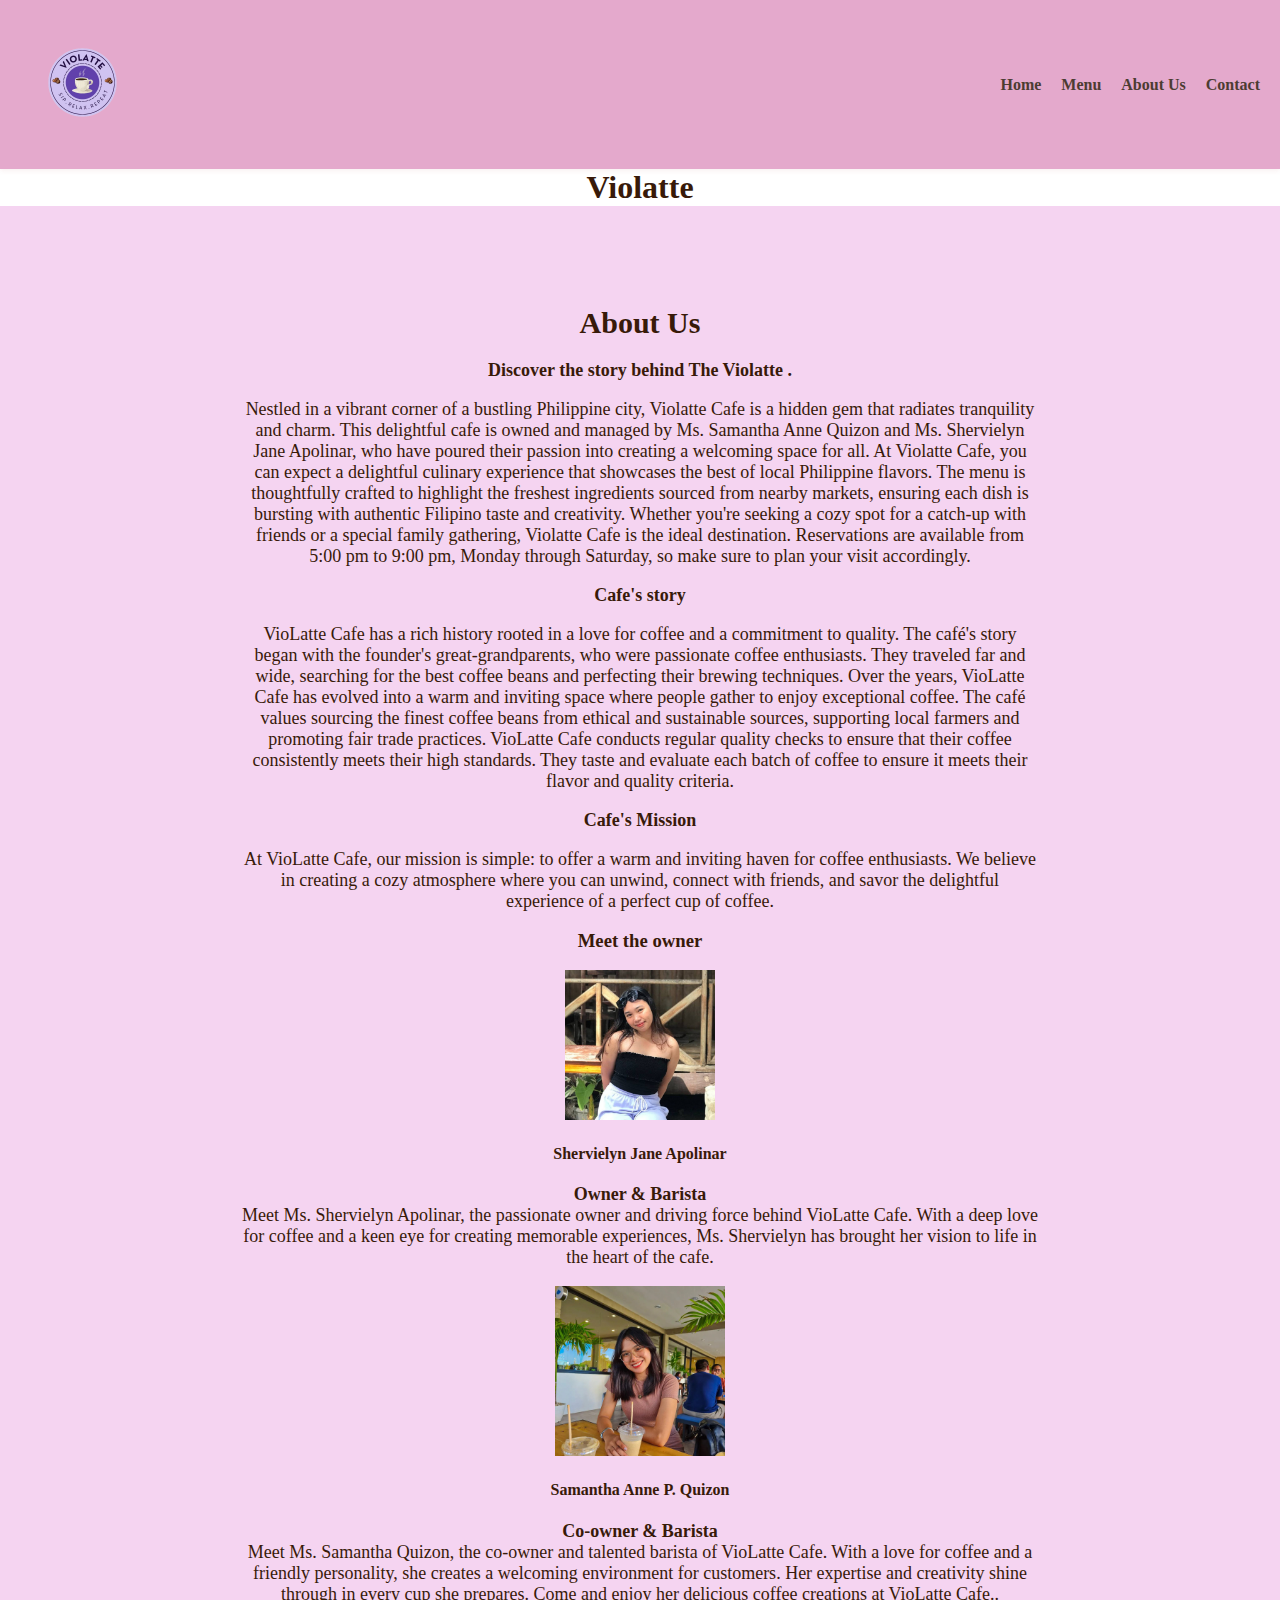
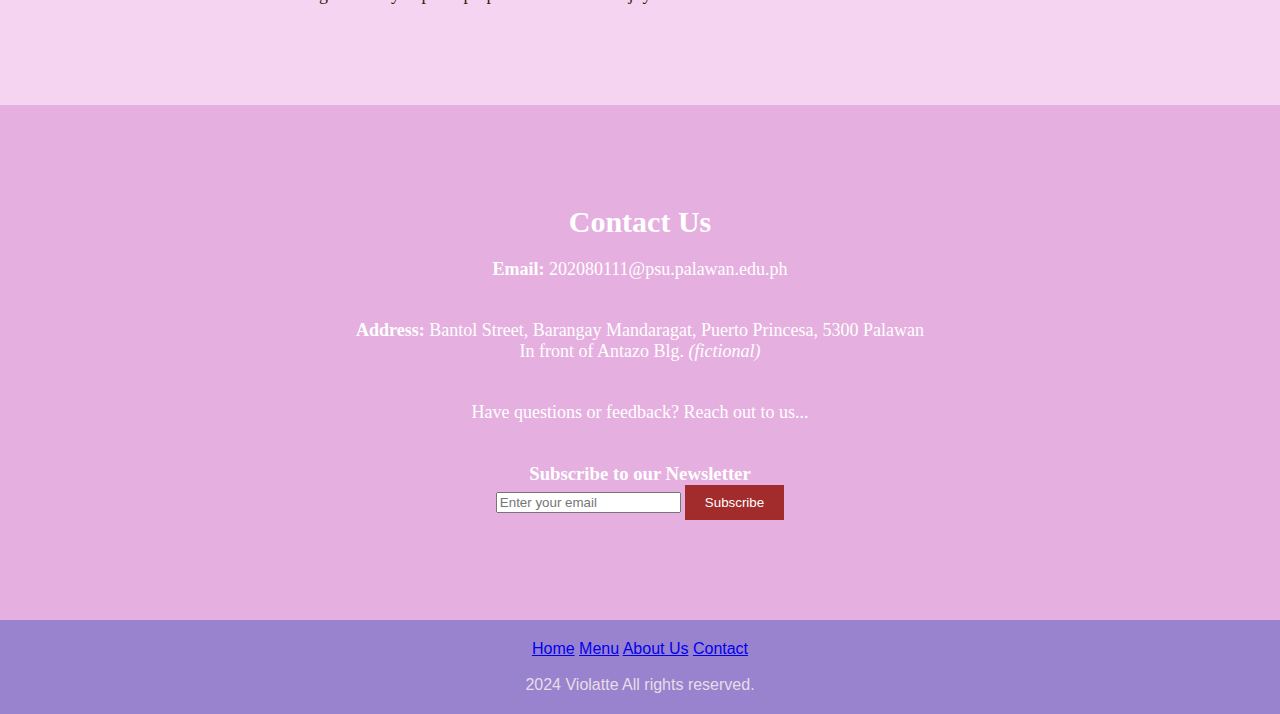
<file: AboutUs.html>
<!DOCTYPE html>
<html lang="en">
<head>
    <meta charset="UTF-8">
    <meta name="viewport" content="width=device-width, initial-scale=1.0">
    <link rel="stylesheet" href="https://cdnjs.cloudflare.com/ajax/libs/font-awesome/5.15.3/css/all.min.css"/>
    <link rel="stylesheet" href="css/AboutUs.css">
    <title>VIOLATTE</title>
</head>
<body>
    <header>
        <nav>
            <div class="logo">
                <img src="image/logo.png" alt="Violatte">
            </div>
            <ul>
                <li><a href="index.html">Home</a>
                </li>
                <li><a href="Menu.html">Menu</a></li>
                <li><a href="AboutUs.html">About Us</a></li>
                <li><a href="Contacts.html">Contact</a></li>
            </ul>
        </nav>
    </header>
        <h1>Violatte</h1>
      </section>
      <section id="about" class="about">
          <h2>About Us</h2>
          <p><strong>Discover the story behind The Violatte .</strong></p><br>
          <p>Nestled in a vibrant corner of a bustling Philippine city, Violatte Cafe is a hidden gem that radiates tranquility and charm. This delightful cafe is owned and managed by Ms. Samantha Anne Quizon and Ms. Shervielyn Jane Apolinar, who have poured their passion into creating a welcoming space for all.
              At Violatte Cafe, you can expect a delightful culinary experience that showcases the best of local Philippine flavors. The menu is thoughtfully crafted to highlight the freshest ingredients sourced from nearby markets, ensuring each dish is bursting with authentic Filipino taste and creativity.
              Whether you're seeking a cozy spot for a catch-up with friends or a special family gathering, Violatte Cafe is the ideal destination. Reservations are available from 5:00 pm to 9:00 pm, Monday through Saturday, so make sure to plan your visit accordingly.
          </p><br>
              <p><strong>Cafe's story</strong></p><br>
              <p>VioLatte Cafe has a rich history rooted in a love for coffee and a commitment to quality. The café's story began with the founder's great-grandparents, who were passionate coffee enthusiasts. They traveled far and wide, searching for the best coffee beans and perfecting their brewing techniques.
  
  Over the years, VioLatte Cafe has evolved into a warm and inviting space where people gather to enjoy exceptional coffee. The café values sourcing the finest coffee beans from ethical and sustainable sources, supporting local farmers and promoting fair trade practices.
  
  VioLatte Cafe conducts regular quality checks to ensure that their coffee consistently meets their high standards. They taste and evaluate each batch of coffee to ensure it meets their flavor and quality criteria. 
          </p><br>
  <p><strong>Cafe's Mission</strong> </p><br>
  <p> At VioLatte Cafe, our mission is simple: to offer a warm and inviting haven for coffee enthusiasts. We believe in creating a cozy atmosphere where you can unwind, connect with friends, and savor the delightful experience of a perfect cup of coffee.</p>
           <br> 
          <div class="meet-the-team">
              <h3>Meet the owner</h3>
              <br>
              <div class="team-member">
                  <img src="image/shervielyn.jpg" alt="Owner">
                  <h4>Shervielyn Jane Apolinar</h4>
                  <p><strong>Owner & Barista</strong></p>
                  <p>Meet Ms. Shervielyn Apolinar, the passionate owner and driving force behind VioLatte Cafe. With a deep love for coffee and a keen eye for creating memorable experiences, Ms. Shervielyn has brought her vision to life in the heart of the cafe.</p>
                <br> <div class="member">
                  <img src="image/samantha.jpg" alt="barista">
                  <h4>Samantha Anne P. Quizon</h4>
                  <p><strong>Co-owner & Barista</strong></p>
                  <p>Meet Ms. Samantha Quizon, the co-owner and talented barista of VioLatte Cafe. With a love for coffee and a friendly personality, she creates a welcoming environment for customers. Her expertise and creativity shine through in every cup she prepares. Come and enjoy her delicious coffee creations at VioLatte Cafe..</p>
              
              </div>
      </section>
  
      <section id="contact" class="contact">
          <h2>Contact Us</h2>
          <p><b> Email:</b> 202080111@psu.palawan.edu.ph</p>
          <p><b>Address: </b>Bantol Street, Barangay Mandaragat, Puerto Princesa, 5300 Palawan
          <br> In front of Antazo Blg.<i> (fictional)</i></p>
          <p>Have questions or feedback? Reach out to us...</p>
          <h3>Subscribe to our Newsletter</h3>
          <form action="#" method="POST">
              <input type="email" name="email" placeholder="Enter your email" required>
              <button type="submit">Subscribe</button>
          </form>
      </section>
  
      <footer>
          
      <div class="quick-links">
          <ul>
              <li><a href="index.html">Home</a>
              <a href="Menu.html">Menu</a>
              <a href="AboutUs.html">About Us</a>
              <a href="Contacts.html">Contact</a></li>
          </ul>
          
      </div>
      <br>
      <p> 2024 Violatte All rights reserved.</p>
  </footer>
  
    

    </body>
    </html>
</file>
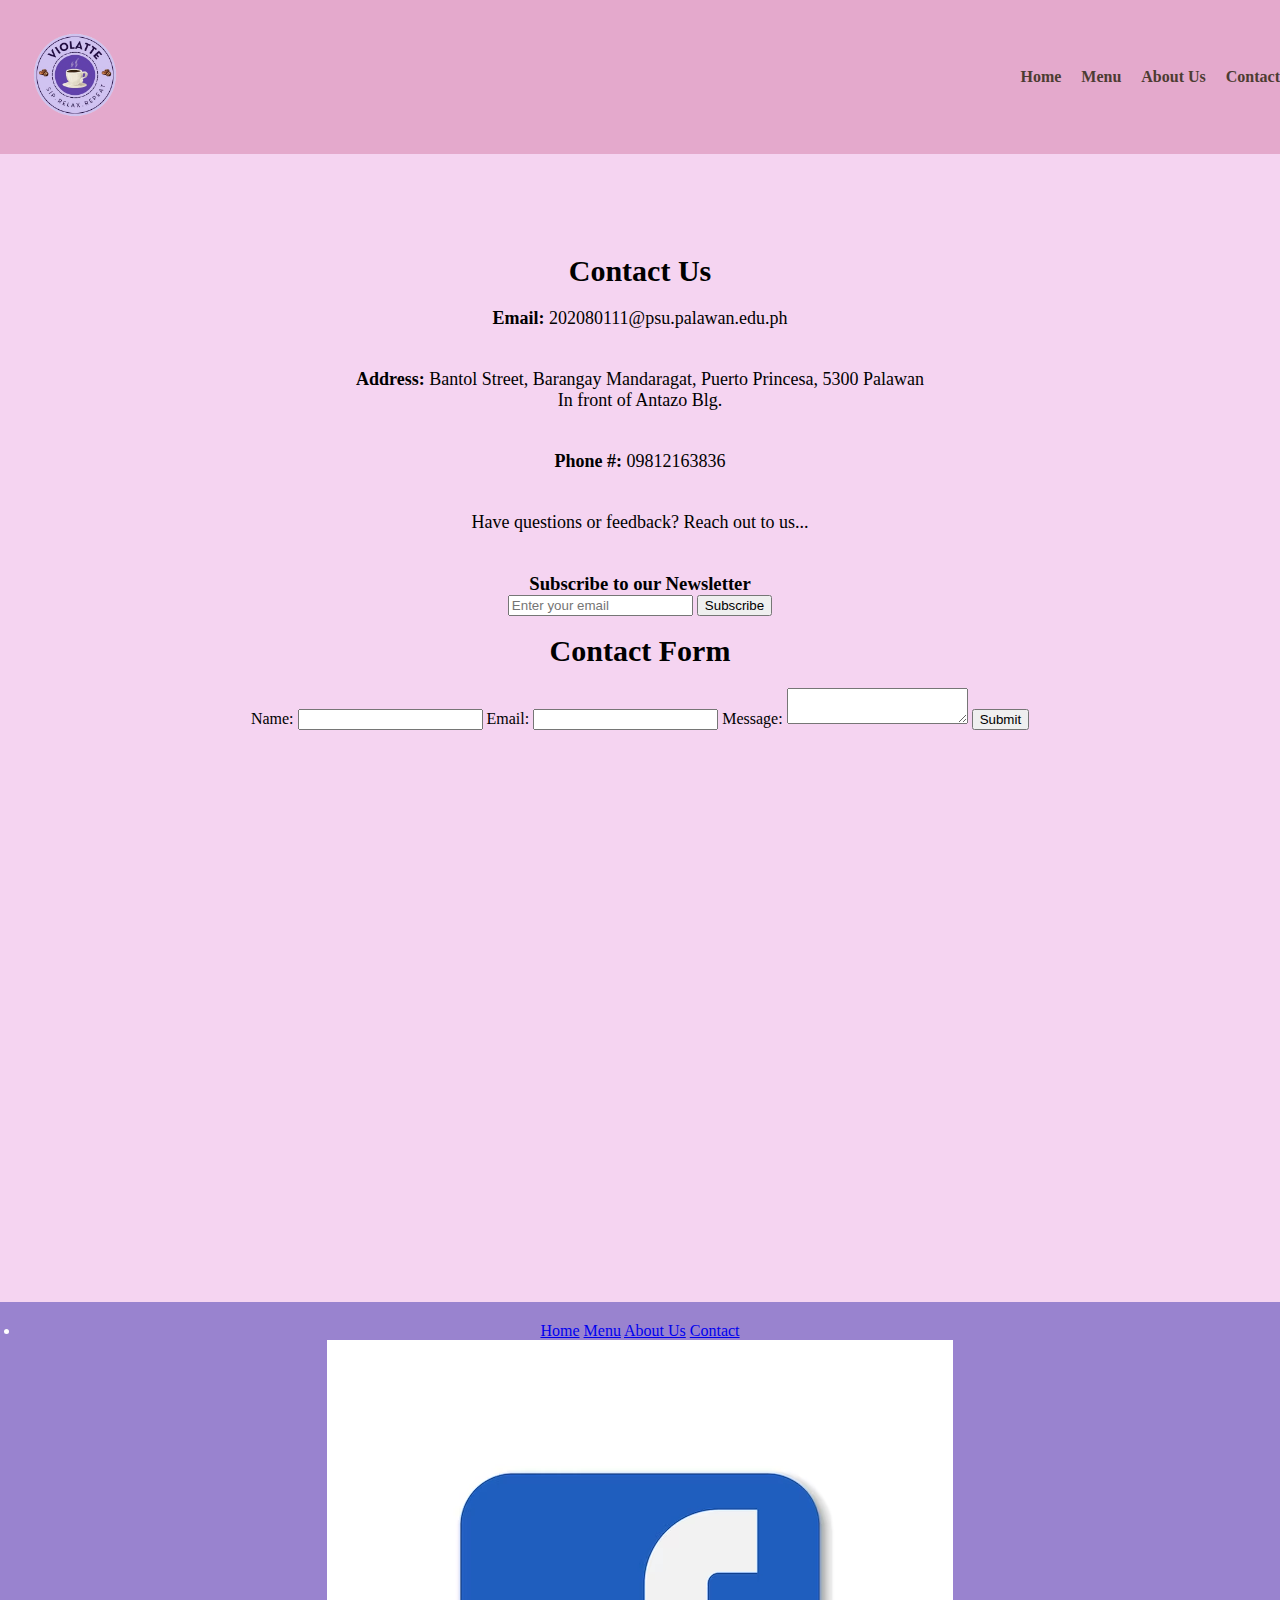
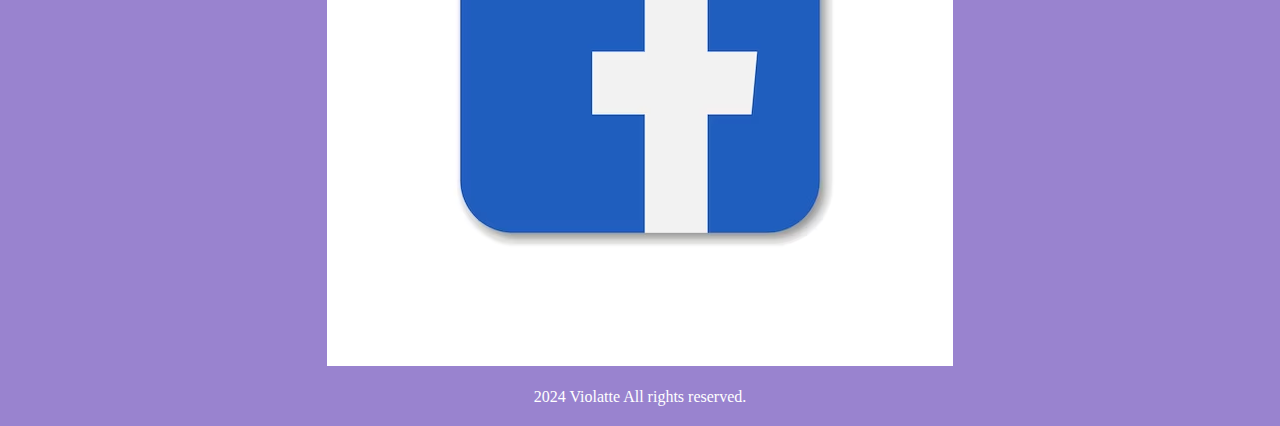
<file: Contacts.html>
<!DOCTYPE html>
<html lang="en">
<head>
    <!DOCTYPE html>
<html lang="en">
<head>
    <meta charset="UTF-8">
    <meta name="viewport" content="width=device-width, initial-scale=1.0">
    <link rel="stylesheet" href="https://cdnjs.cloudflare.com/ajax/libs/font-awesome/5.15.3/css/all.min.css"/>
    <link rel="stylesheet" href="css/style.css">
    <title>VIOLATTE</title>
</head>
<body>
    <header>
        <nav>
            <div class="logo">
                <img src="image/logo.png" alt="VioLatte">
            </div>
            <ul>
                <li><a href="index.html">Home</a>
                </li>
                <li><a href="Menu.html">Menu</a></li>
                <li><a href="AboutUs.html">About Us</a></li>
                <li><a href="Contacts.html">Contact</a></li>
            </ul>
        </nav>
</head>
<body>
   <section id="contact" class="contact">
      <h2>Contact Us</h2>
      <p><b> Email:</b> 202080111@psu.palawan.edu.ph</p>
      <p><b>Address: </b>Bantol Street, Barangay Mandaragat, Puerto Princesa, 5300 Palawan
      <br> In front of Antazo Blg.<i></i></p>
      <p><b> Phone #:</b> 09812163836</p>
      <p>Have questions or feedback? Reach out to us...</p>
      <h3>Subscribe to our Newsletter</h3>
      <form action="#" method="POST">
          <input type="email" name="email" placeholder="Enter your email" required>
          <button type="submit">Subscribe</button>
      </form>
      <div class="container">
          <br>
          <h2>Contact Form</h2>
          <form action="submit_form.php" method="post">
              <label for="name">Name:</label>
              <input type="text" id="name" name="name" required>
  
              <label for="email">Email:</label>
              <input type="text" id="email" name="email" required>
  
              <label for="message">Message:</label>
              <textarea id="message" name="message" required></textarea>
  
              <input type="submit" value="Submit">
          </form><br>
          <iframe src="https://www.google.com/maps/embed?pb=!1m18!1m12!1m3!1d15728.81832251907!2d118.7203830871582!3d9.748731300000019!2m3!1f0!2f0!3f0!3m2!1i1024!2i768!4f13.1!3m3!1m2!1s0x33b56357bd719681%3A0xaa1917726b3c2170!2sNew%20Buncag%20(Bgy%20Mandaragat%20Bgy%20Hall)!5e0!3m2!1sen!2sph!4v1706334330949!5m2!1sen!2sph" width="600" height="450" style="border:0;" allowfullscreen="" loading="lazy" referrerpolicy="no-referrer-when-downgrade"></iframe>
      </div>
  </section>


  <footer>
      
  <div class="quick-links">
      <ul>
          <li><a href="index.html">Home</a>
          <a href="Menu.html">Menu</a>
          <a href="AboutUs.html">About Us</a>
          <a href="Contacts.html">Contact</a></li>
      </ul>
      <a href="https://www.facebook.com/profile.php?id=61555661445106"><img src="./image/fb logo.jpg" alt="fb logo"></a>
  </div>
  <br>
  <p> 2024 Violatte All rights reserved.</p>
</footer>
</file>
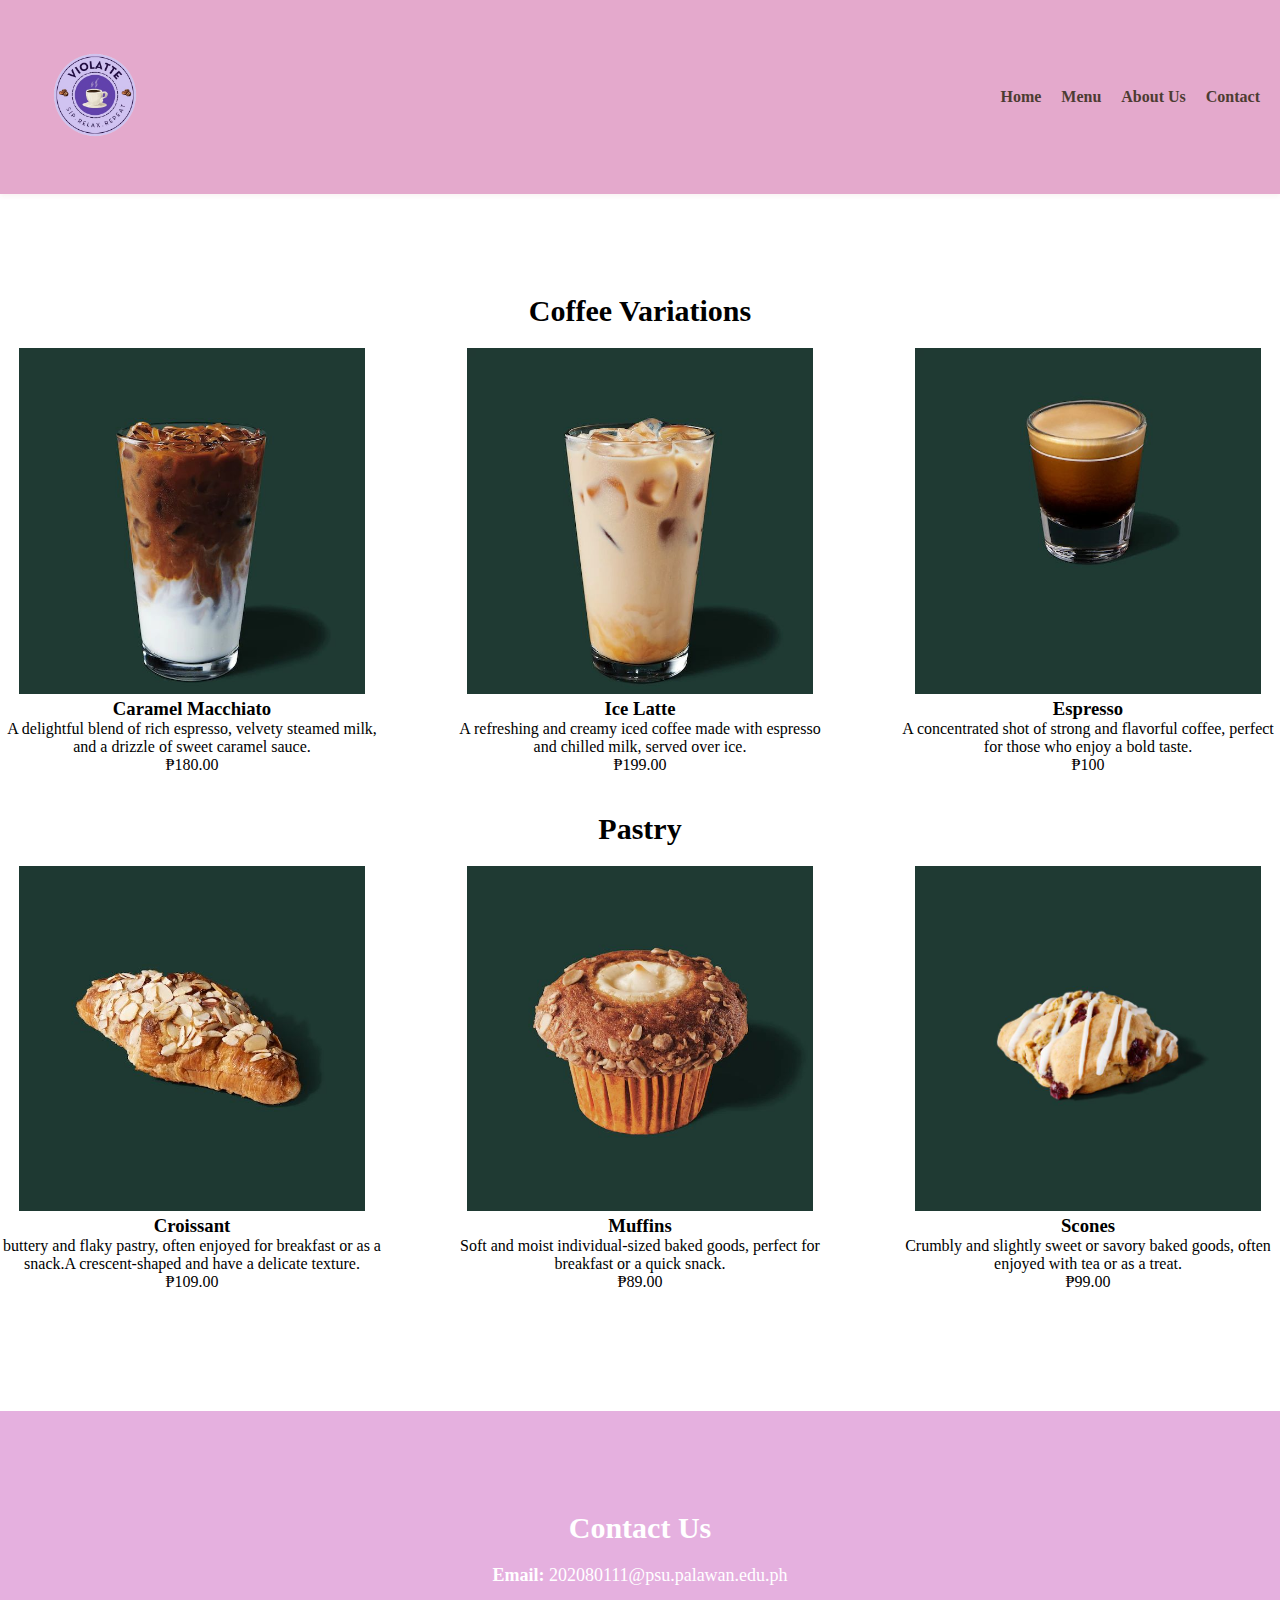
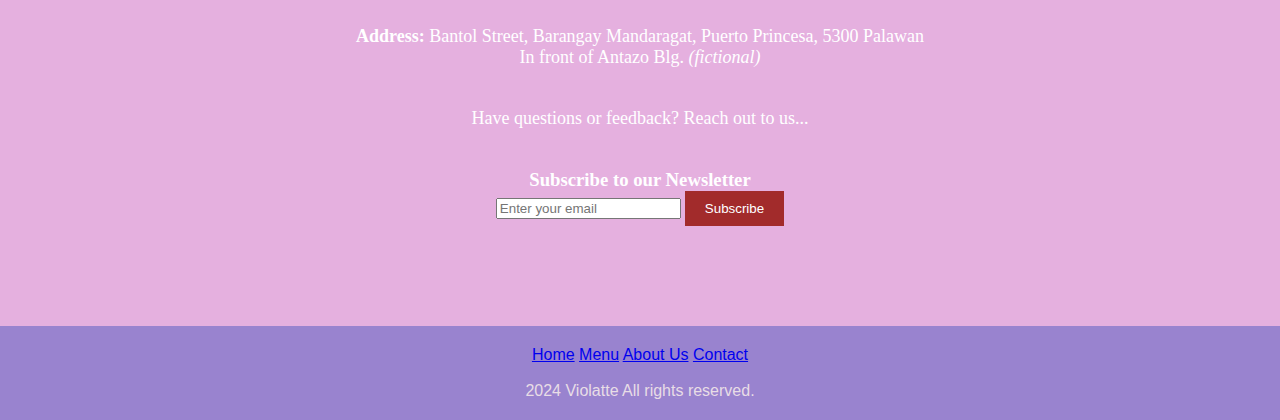
<file: Menu.html>
<!DOCTYPE html>
<html lang="en">
<head>
    <meta charset="UTF-8">
    <meta name="viewport" content="width=device-width, initial-scale=1.0">
    <link rel="stylesheet" href="https://cdnjs.cloudflare.com/ajax/libs/font-awesome/5.15.3/css/all.min.css"/>
    <link rel="stylesheet" href="css/menu.css">
    <title>VIOLATTE</title>
</head>
<body>
   
    <header>
        <nav>
            <div class="logo">
                <img src="image/logo.png" alt="Violatte">
            </div>
            <ul>
                <li><a href="index.html">Home</a>
                </li>
                <li><a href="Menu.html">Menu</a></li>
                <li><a href="AboutUs.html">About Us</a></li>
                <li><a href="Contacts.html">Contact</a></li>
            </ul>
        </nav>
    </header>
   
 <!-- Menus -->
 <section id="menu" class="menu">
    <section id="CoffeeVariations">
       <h2>Coffee Variations</h2>
       <div class="coffee_row">
           <div class="coffee_item">
               <img src="image/Caramel_Macchiato.jpg" alt="Caramel Macchiato">
               <h3>Caramel Macchiato</h3>
               <p>A delightful blend of rich espresso, velvety steamed milk, and a drizzle of sweet caramel sauce.</p>
               <p class="price">₱180.00</p>
           </div>
           <div class="coffee_item">
               <img src="image/ice_latte.jpg" alt="Ice Latte">
               <h3>Ice Latte</h3>
               <p>A refreshing and creamy iced coffee made with espresso and chilled milk, served over ice.</p>
               <p class="price">₱199.00</p>
           </div>
           <div class="coffee_item">
               <img src="image/espresso.jpg" alt="Espresso">
               <h3>Espresso</h3>
               <p>A concentrated shot of strong and flavorful coffee, perfect for those who enjoy a bold taste.</p>
               <p class="price">₱100</p>
           </div>
       </div>
   </section>
   <!-- Pastry --> <br>
   <section id="PastryVariations">
       <h2><center>Pastry</center></h2>
       <div class="pastry_row">
           <div class="pastry_item">
               <img src="image/croissant.jpg" alt="Croissants">
               <h3>Croissant</h3>
               <p> buttery and flaky pastry, often enjoyed for breakfast or as a snack.A crescent-shaped and have a delicate texture.</p>
               <p class="price">₱109.00</p>
           </div>
           <div class="pastry_item">
               <img src="image/muffins.jpg" alt="Muffins">
               <h3>Muffins</h3>
               <p> Soft and moist individual-sized baked goods, perfect for breakfast or a quick snack.</p>
               <p class="price">₱89.00</p>
           </div>
           <div class="pastry_item">
               <img src="image/scones.jpg" alt="Scones">
               <h3>Scones</h3>
               <p>Crumbly and slightly sweet or savory baked goods, often enjoyed with tea or as a treat.</p>
               <p class="price">₱99.00</p>
           </div>
       </div>
   </section>
    
   
       
    </section>

    <section id="contact" class="contact">
        <h2>Contact Us</h2>
        <p><b> Email:</b> 202080111@psu.palawan.edu.ph</p>
        <p><b>Address: </b>Bantol Street, Barangay Mandaragat, Puerto Princesa, 5300 Palawan
        <br> In front of Antazo Blg.<i> (fictional)</i></p>
        <p>Have questions or feedback? Reach out to us...</p>
        <h3>Subscribe to our Newsletter</h3>
        <form action="#" method="POST">
            <input type="email" name="email" placeholder="Enter your email" required>
            <button type="submit">Subscribe</button>
        </form>
    </section>

    <footer>
        
    <div class="quick-links">
        <ul>
            <li><a href="index.html">Home</a>
            <a href="Menu.html">Menu</a>
            <a href="AboutUs.html">About Us</a>
            <a href="Contacts.html">Contact</a></li>
        </ul>
        
    </div>
    <br>
    <p> 2024 Violatte All rights reserved.</p>
</footer>
</file>
<file: css/AboutUs.css>
/* Reset some default styles */
body, h1, h2, h3, p, ul, li {
    margin: 0;
    padding: 0;
}
body {
    font-family: cursive, handwriting;
    background-size: auto 90%;
    color: #381a09;
}

header {
    background-color: #e4a9cc;
    box-shadow: 0 2px 5px rgba(249, 241, 241, 0.985);
    padding: 20px;
}


nav {
    display: flex;
    justify-content: space-between;
    align-items: center;
}

.logo img {
    max-width: 150px;
}

.Logo1 img {
    max-width: 250px;
}
nav ul {
    list-style: none;
    display: flex;
    gap: 20px;
}
.about {
    padding: 100px 0;
    text-align: center;
    background-color: #f5d4f1;
}

.about h2 {
    font-size: 30px;
    margin-bottom: 20px;
}

.about p {
    font-size: 18px;
    max-width: 800px;
    margin: 0 auto;
}
nav a {
    text-decoration: none;
    color: #4c3c32;
    font-weight: bold;
    transition: color 0.3s;
}

nav a:hover {
    color: #7e685b;
}
h1{
text-align: center;
}
nav {
    display: flex;
    justify-content: space-between;
    align-items: center;
}

.logo img {
    max-width: 125px;
}
.team-member img {
    width: 150px; 
    height: auto; 
}
.member img {
    width: 170px; 
    height: auto; 
}
  .mission h2{
    text-align: center;
}
 .hero {
        text-align: center;
        padding: 150px 0;
        background-image: url('hero-bg.jpg');
        background-size: cover;
        color: rgb(11, 11, 11);
    }
    
    .hero h1 {
        font-size: 36px;
        margin-bottom: 20px;
    }
    
    .hero p {
        font-size: 18px;
        margin-bottom: 40px;
  }
/* CONTACT */
 .contact {
    padding: 100px 0;
    text-align: center;
    background-color: #e5b0df;
    color: #ffffff;
}

.contact h2 {
    font-size: 30px;
    margin-bottom: 20px;
}

.contact p {
    font-size: 18px;
    margin-bottom: 40px;
}
button[type="submit"] {
    background-color: rgb(162, 43, 43);
    color: white;
    border: none;
    padding: 10px 20px;
    cursor: pointer;
}
footer {
    font-family: Arial, sans-serif;
    background-color: #9983cf;
    color: #e8dde6;
    text-align: center;
    padding: 20px 0;
  }
</file>
<file: css/style.css>
/* Reset some default styles */
body, h1, h2, h3, p, ul, li {
    margin: 0;
    padding: 0;
}

body {
    background-color: #f5d4f1;
    color: #381a09;
      font-family: cursive, handwriting;
      background-image: url('https://i.pinimg.com/736x/31/bd/5a/31bd5ad0a5e87b623bf7fcc9a26cebcf.jpg');
      background-size : auto 120%;
      background-position: contain;
      background-repeat: no-repeat;
 
}

header {
    background-color:#e4a9cc;
    box-shadow: 0 2px 5px rgba(0, 0, 0, 0.1);
  
}

nav {
    display: flex;
    justify-content: space-between;
    align-items: center;
}

.logo img {
    max-width: 150px;
}

.Logo1 img {
    max-width: 250px;
}

nav ul {
    list-style: none;
    display: flex;
    gap: 20px;
}

nav a {
    text-decoration: none;
    color: #4c3c32;
    font-weight: bold;
    transition: color 0.3s;
}

nav a:hover {
    color: #7e685b;
}

.hero {
    text-align: center;
    padding: 90px 0;
    background-image: url('hero-bg.jpg');
    background-size: cover;
    color: white;
}

.hero h1 {
    font-size: 36px;
    margin-bottom: 20px;
}

.hero p {
    font-size: 18px;
    margin-bottom: 40px;
}

.cta-button {
    display: inline-block;
    padding: 10px 20px;
    background-color: #4c3c32;
    color: white;
    text-decoration: none;
    border-radius: 5px;
}

.cta-button:hover {
    background-color: #7e685b;
}
#section{
    padding: 25px 0 25px 0;
    text-align: center;
    font-size: 2rem;
    font-family: verdana;
}
#menu_row{
    display: flex;
    padding: 0 100px 0 100px;
}
#menu_col{
    box-shadow: 2px 2px 2px #bbb;
    border:1px solid #bbb;
    background-color: #fff;
    margin: 10px;
    padding: 10px;
    flex: 1;
} 
#menu_col h2{
background-color: #EAD196;
color: #fff;
text-align: center;
padding: 5px;
font-family: cursive;
}
#image{
    width: 150px;
    height: 150px;
    border-radius: 50%;
    padding:5px;
    border: 2px solid orange;
}
#image img{
    width:100%;
    height: 100%;
    border-radius: 50%;
    object-fit:cover;
}
.box{
    display: flex;
    flex-direction: column;
    align-items: center;
    text-align: center;
    margin: 5px;
}



.about {
    padding: 100px 0;
    text-align: center;
    background-color: #E2C799;
}

.about h2 {
    font-size: 30px;
    margin-bottom: 20px;
}

.about p {
    font-size: 18px;
    max-width: 800px;
    margin: 0 auto;
}

.contact {
    padding: 100px 0;
    text-align: center;
    background-color: #f5d4f1;
    color: black;
}

.contact h2 {
    font-size: 30px;
    margin-bottom: 20px;
}

.contact p {
    font-size: 18px;
    margin-bottom: 40px;

}
footer {
    background-color: #9983cf;
    color: #fff;
    padding: 20px;
    text-align: center;
  }

  /* Style for the contact information */
  .contact-info {
    margin-bottom: 20px;
  }

  .wrapper .button{
    display: inline-block;
    height: 60px;
    width: 60px;
    margin: 0 5px;
    overflow: hidden;
    background: white;
    border-radius: 50px;
    cursor: pointer;
    box-shadow: 0px 10px 10px rgba(0,0,0,0.1);
    transition: all 0.3s ease-out;
  }
  .wrapper .button:hover{
    width: 200px;
  }
  .wrapper .button .icon{
    display: inline-block;
    height: 60px;
    width: 60px;
    text-align: center;
    border-radius: 50px;
    box-sizing: border-box;
    line-height: 60px;
    transition: all 0.3s ease-out;
  }
  .wrapper .button:nth-child(1):hover .icon{
    background: #4267B2;
  }
  .wrapper .button:nth-child(2):hover .icon{
    background: #1DA1F2;
  }
  .wrapper .button:nth-child(3):hover .icon{
    background: #E1306C;
  }
  .wrapper .button:nth-child(4):hover .icon{
    background: #333;
  }
  .wrapper .button:nth-child(5):hover .icon{
    background: #ff0000;
  }
  .wrapper .button .icon i{
    font-size: 25px;
    line-height: 60px;
    transition: all 0.3s ease-out;
  }
  .wrapper .button:hover .icon i{
    color: #fff;
  }
  .wrapper .button span{
    font-size: 20px;
    font-weight: 500;
    line-height: 60px;
    margin-left: 10px;
    transition: all 0.3s ease-out;
  }
  .wrapper .button:nth-child(1) span{
    color: #4267B2;
  }
  .wrapper .button:nth-child(2) span{
    color: #1DA1F2;
  }
  .wrapper .button:nth-child(3) span{
    color: #E1306C;
  }
  .wrapper .button:nth-child(4) span{
    color: #333;
  }
  .wrapper .button:nth-child(5) span{
    color: #ff0000;
  }
  .newsletter-form {
    display: flex;
    justify-content: center;
    align-items: center;
  }

  .newsletter-form input[type="email"],
  .newsletter-form button {
    padding: 10px;
    margin: 5px;
    border: none;
  }

  .newsletter-form input[type="email"] {
    width: 200px;
  }

  .newsletter-form button {
    background-color: #fff;
    color: #333;
    cursor: pointer;
  }
</file>
<file: css/menu.css>
/* Reset some default styles */
body, h1, h2, h3, p, ul, li {
    margin: 0;
    padding: 0;
}
body {
    font-family: cursive, handwriting;
    background-image: url('https://i.pinimg.com/originals/31/bd/5a/31bd5ad0a5e87b623bf7fcc9a26cebcf.jpg');
    background-size : auto 90%;
    background-position: center;
    background-repeat: no-repeat;
    color: #ffffff;
}

header {
    background-color: #e4a9cc;
    box-shadow: 0 2px 5px rgba(249, 241, 241, 0.985);
    padding: 20px;
}
  


nav {
    display: flex;
    justify-content: space-between;
    align-items: center;
}

.logo img {
    max-width: 150px;
}

.Logo1 img {
    max-width: 250px;
}

nav ul {
    list-style: none;
    display: flex;
    gap: 20px;
}

nav a {
    text-decoration: none;
    color: #4c3c32;
    font-weight: bold;
    transition: color 0.3s;
}

nav a:hover {
    color: #7e685b;
}

/* MENU */

.coffee_row, .pastry_row {
  display: flex;
  justify-content: space-between;
  flex-wrap: wrap;
}

.coffee_item, .pastry_item {
  width: 30%;
  margin-bottom: 20px;
}

.coffee_item img, .pastry_item img {
  width: 90%;
  height: auto;
}

@media (max-width: 768px) {
  .coffee_item, .pastry_item {
    width: 45%;
  }
}

.menu {
    padding: 100px 0;
    text-align: center;
    color: black;
}

.menu h2 {
    font-size: 30px;
    margin-bottom: 20px;
}
.hero {
    text-align: center;
    padding: 150px 0;
    background-image: url('hero-bg.jpg');
    background-size: cover;
    color: rgb(11, 11, 11);
}

.hero h1 {
    font-size: 36px;
    margin-bottom: 20px;
}

.hero p {

    font-size: 18px;
    margin-bottom: 40px;
}
/* CONTACT US */

.contact {
    padding: 100px 0;
    text-align: center;
    background-color: #e5b0df;
    color: #ffffff;
}

.contact h2 {
    font-size: 30px;
    margin-bottom: 20px;
}

.contact p {
    font-size: 18px;
    margin-bottom: 40px;
}
button[type="submit"] {
    background-color: rgb(162, 43, 43);
    color: white;
    border: none;
    padding: 10px 20px;
    cursor: pointer;
}
footer {
    font-family: Arial, sans-serif;
    background-color: #9983cf;
    color: #e8dde6;
    text-align: center;
    padding: 20px 0;
}
</file>
